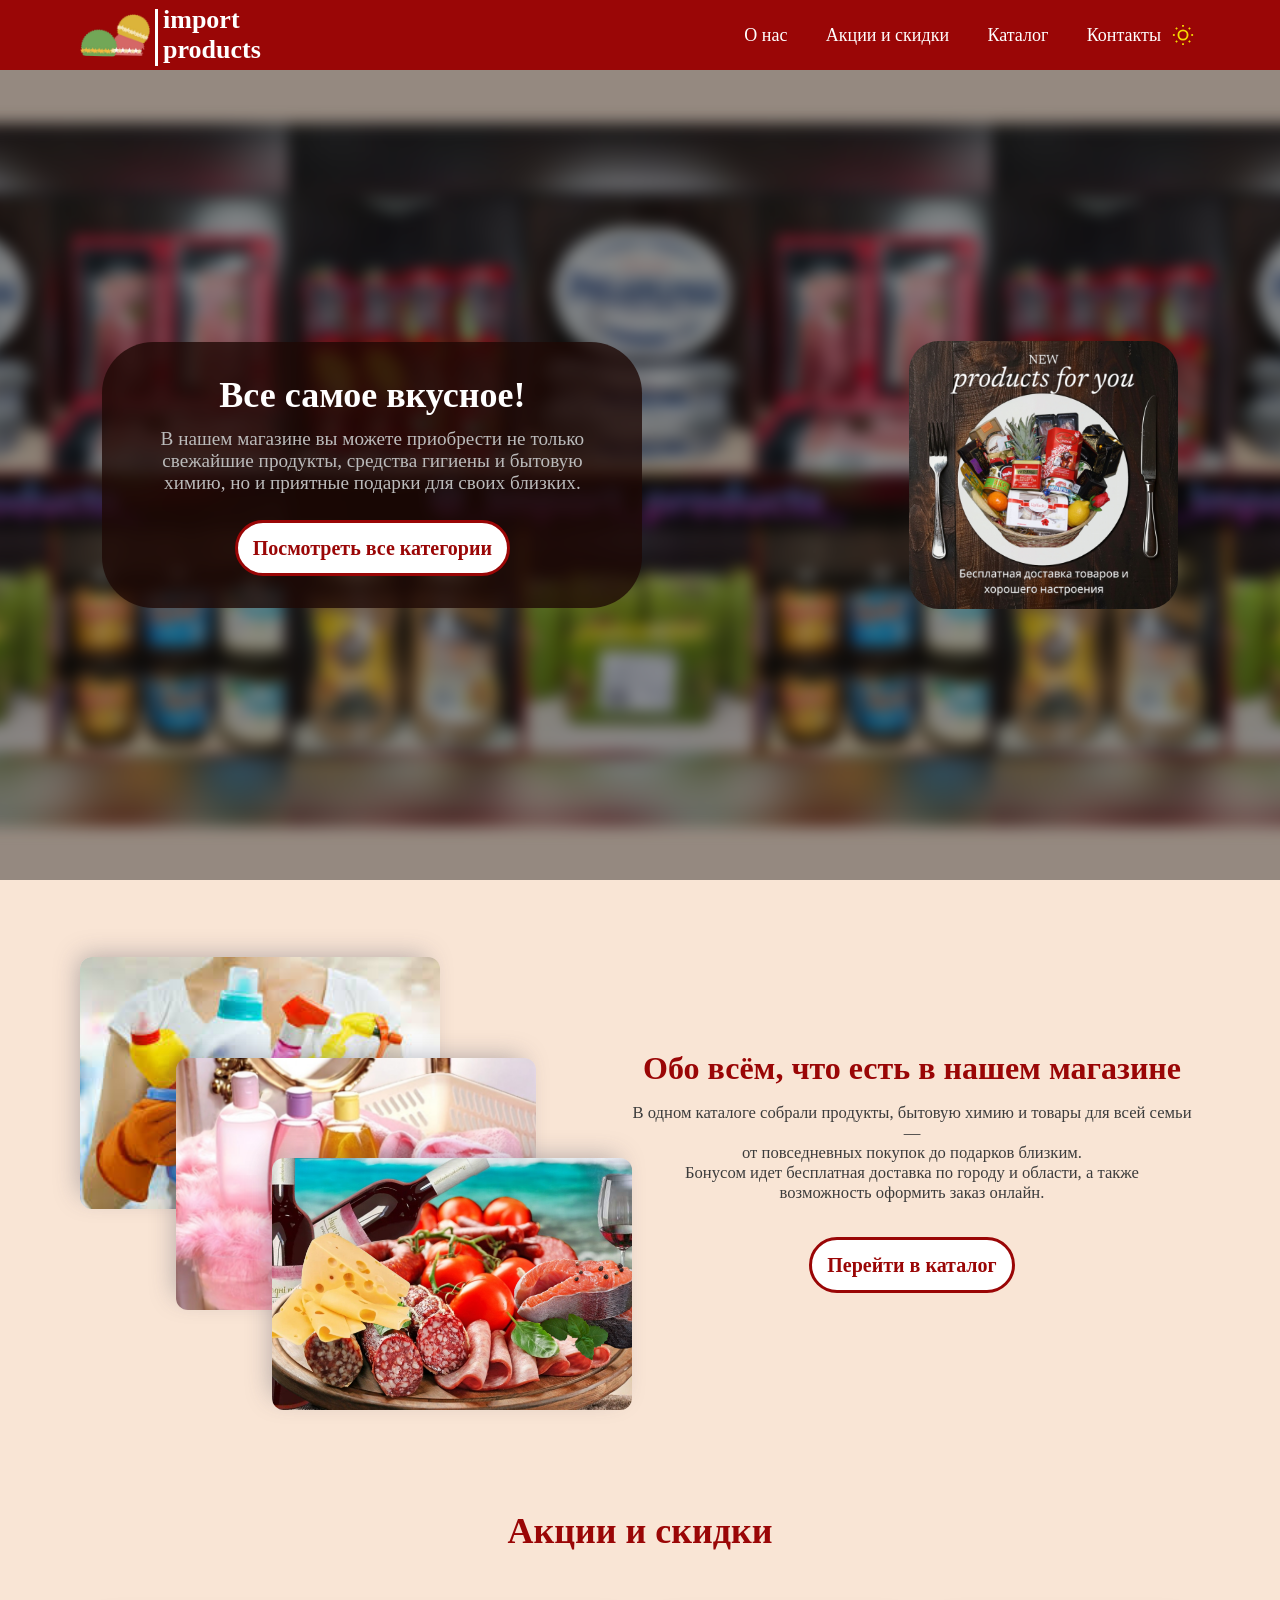
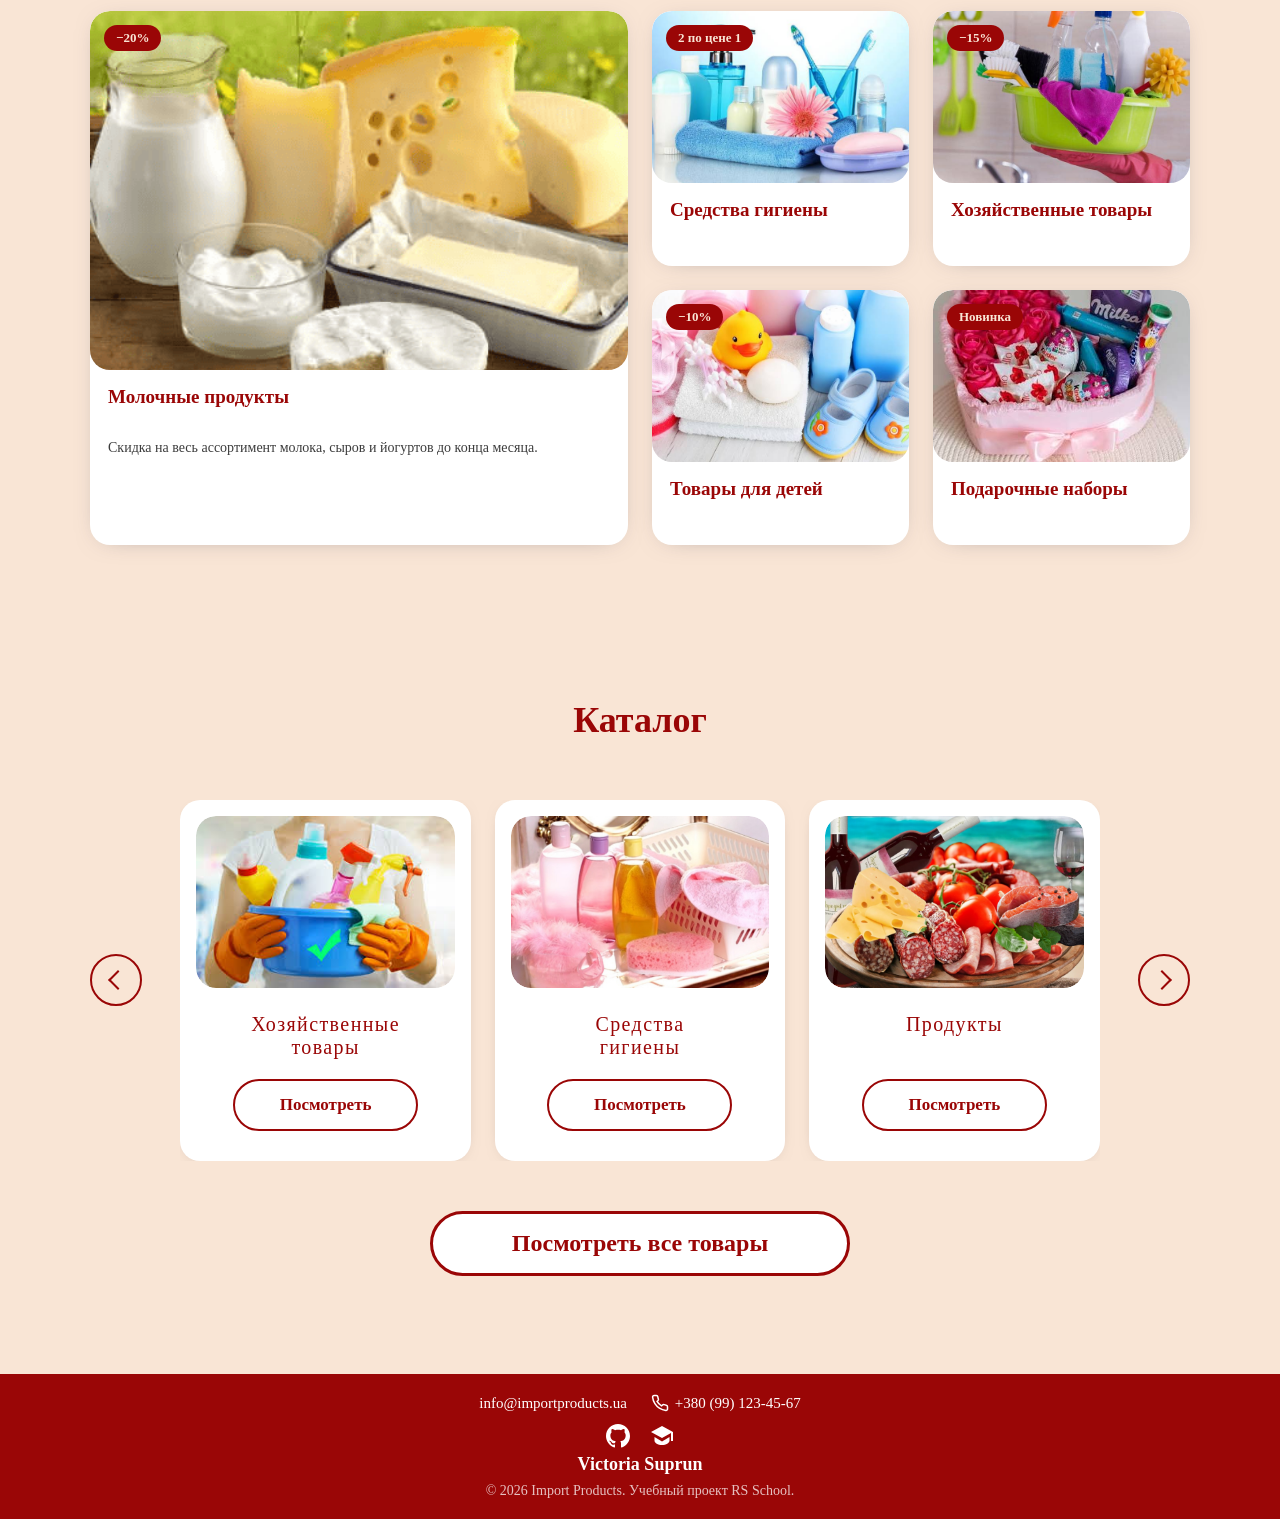
<file: index.html>
<!DOCTYPE html>
<html lang="ru">
<head>
    <meta charset="UTF-8">
    <meta name="viewport" content="width=device-width, initial-scale=1.0">
    <script>
        (function () {
            const savedTheme = localStorage.getItem('theme');
            if (savedTheme) {
                document.documentElement.setAttribute('data-theme', savedTheme);
            }
        })();
    </script>
    <link rel="icon" href="img/logo.png" type="image/png">
    <link rel="stylesheet" href="style.css">
    <title>Import_products</title>
</head>
<body>
    <header class="header">
        <div class="header__inner">
            <a href="index.html" class="logo">
                <img src="img/logo.png" alt="Логотип Import Products" width="70">
                <div class="logo__line"></div>
                <h2>import <br> products</h2>
            </a>

            <div class="nav__container">
                <button class="burger" id="burger" aria-label="Открыть меню" aria-expanded="false" aria-controls="nav">
                    <span class="burger__line"></span>
                    <span class="burger__line"></span>
                    <span class="burger__line"></span>
                </button>

                <nav class="nav" id="nav">
                    <ul>
                        <li><a href="#about">О нас</a></li>
                        <li><a href="#promo">Акции и скидки</a></li>
                        <li><a href="./catalog/catalog.html">Каталог</a></li>
                        <li><a href="#contacts">Контакты</a></li>
                    </ul>
                </nav>
                <button class="theme-toggle" id="theme-toggle" aria-label="Переключить тему">
                    <svg class="theme-toggle__icon theme-toggle__icon--sun" width="22" height="22" viewBox="0 0 24 24" fill="none"
                        stroke="currentColor" stroke-width="2">
                        <circle cx="12" cy="12" r="5" />
                        <line x1="12" y1="1" x2="12" y2="3" />
                        <line x1="12" y1="21" x2="12" y2="23" />
                        <line x1="4.22" y1="4.22" x2="5.64" y2="5.64" />
                        <line x1="18.36" y1="18.36" x2="19.78" y2="19.78" />
                        <line x1="1" y1="12" x2="3" y2="12" />
                        <line x1="21" y1="12" x2="23" y2="12" />
                        <line x1="4.22" y1="19.78" x2="5.64" y2="18.36" />
                        <line x1="18.36" y1="5.64" x2="19.78" y2="4.22" />
                    </svg>
                    <svg class="theme-toggle__icon theme-toggle__icon--moon" width="22" height="22" viewBox="0 0 24 24" fill="none"
                        stroke="currentColor" stroke-width="2">
                        <path d="M21 12.79A9 9 0 1 1 11.21 3 7 7 0 0 0 21 12.79z" />
                    </svg>
                </button>
            </div>
        </div>
    </header>
    <main>
        <section class="hero">
            <div class="hero__media">
            </div>
            <div class="hero__overlay">
                <div class="hero__card">
                    <h1 class="hero__title">Все самое вкусное!</h1>
                    <p class="hero__text">
                        В нашем магазине вы можете приобрести не только свежайшие продукты,
                        средства гигиены и бытовую химию, но и приятные подарки для своих близких.
                    </p>
                    <a href="#catalog" class="button hero__button button_border">Посмотреть все категории</a>
                </div>
                <img class="hero__promo" src="img/plate.png" alt="Праздничный набор продуктов">
            </div>
        </section>
        <section class="about" id="about">
            <div class="about__inner">
                <div class="about__gallery">
                    <div class="about__img-wrapper">
                        <img class="about__img about__img--1" src="img/chemistry.jpeg" alt="Средства для уборки дома">
                    </div>
                    <div class="about__img-wrapper">
                        <img class="about__img about__img--2" src="img/hygiene.jpg" alt="Средства гигиены">
                    </div>
                    <div class="about__img-wrapper">
                        <img class="about__img about__img--3" src="img/products.jpg" alt="Продукты и напитки">
                    </div>
                </div>
                <div class="about__content">
                    <h2 class="about__title">Обо всём, что есть в нашем магазине</h2>
                    <p class="about__text">
                        В одном каталоге собрали продукты, бытовую химию и товары для всей семьи — <br>
                        от повседневных покупок до подарков близким. <br> Бонусом идет бесплатная доставка по городу и области, а
                        также <br> возможность оформить заказ онлайн.
                    </p>
                    <a href="./catalog/catalog.html" class="button hero__button button_border">Перейти в каталог</a>
                </div>
            </div>
        </section>
        <section class="promo" id="promo">
            <h2 class="promo__title">Акции и скидки</h2>

            <ul class="promo__grid">
                <li class="promo__card promo__card--large">
                    <span class="promo__badge">−20%</span>
                    <div class="promo__img-wrapper">
                        <img class="promo__img promo__img--dairy" src="img/promo-dairy.png" alt="Скидка на молочные продукты">
                    </div>
                    <div class="promo__body">
                        <h3 class="promo__card-title">Молочные продукты</h3>
                        <p class="promo__card-text">Скидка на весь ассортимент молока, сыров и йогуртов до конца месяца.</p>
                    </div>
                </li>

                <li class="promo__card promo__card--medium">
                    <span class="promo__badge">2 по цене 1</span>
                    <div class="promo__img-wrapper">
                        <img class="promo__img promo__img--hygiene" src="img/promo-hygiene.png" alt="Акция на средства гигиены">
                    </div>
                    <div class="promo__body">
                        <h3 class="promo__card-title">Средства гигиены</h3>
                    </div>
                </li>

                <li class="promo__card promo__card--medium">
                    <span class="promo__badge">−15%</span>
                    <div class="promo__img-wrapper">
                        <img class="promo__img promo__img--household" src="img/promo-household.jpg" alt="Скидка на хозтовары">
                    </div>
                    <div class="promo__body">
                        <h3 class="promo__card-title">Хозяйственные товары</h3>
                    </div>
                </li>

                <li class="promo__card promo__card--small">
                    <span class="promo__badge">−10%</span>
                    <div class="promo__img-wrapper">
                        <img class="promo__img promo__img--kids" src="img/promo-kids.png" alt="Скидка на детские товары">
                    </div>
                    <div class="promo__body">
                        <h3 class="promo__card-title">Товары для детей</h3>
                    </div>
                </li>

                <li class="promo__card promo__card--small">
                    <span class="promo__badge">Новинка</span>
                    <div class="promo__img-wrapper">
                        <img class="promo__img promo__img--gifts" src="img/promo-gifts.png" alt="Подарочные наборы">
                    </div>
                    <div class="promo__body">
                        <h3 class="promo__card-title">Подарочные наборы</h3>
                    </div>
                </li>
            </ul>
        </section>
        <section class="catalog" id="catalog">
            <h2 class="catalog__title">Каталог</h2>
            <div class="catalog__container">
                <button class="catalog__arrow catalog__arrow--left" aria-label="Предыдущая категория"></button>
                <div class="catalog__viewport">
                    <ul class="catalog__track">
                        <li class="catalog__card">
                            <a href="./catalog/catalog.html?category=household" class="catalog__card-link">
                                <div class="catalog__card-img-wrapper">
                                    <img class="catalog__card-img" src="img/chemistry.jpeg" alt="Хозяйственные товары" width="240" height="160">
                                </div>
                                <h3 class="catalog__card-title">Хозяйственные <br> товары</h3>
                                <span class="button catalog__card-btn">Посмотреть</span>
                            </a>
                        </li>
                        <li class="catalog__card">
                            <a href="./catalog/catalog.html?category=hygiene" class="catalog__card-link">
                                <div class="catalog__card-img-wrapper">
                                    <img class="catalog__card-img" src="img/hygiene.jpg" alt="Средства гигиены" width="240" height="160">
                                </div>
                                <h3 class="catalog__card-title">Средства <br> гигиены</h3>
                                <span class="button catalog__card-btn">Посмотреть</span>
                            </a>
                        </li>
                        <li class="catalog__card">
                            <a href="./catalog/catalog.html?category=food" class="catalog__card-link">
                                <div class="catalog__card-img-wrapper">
                                    <img class="catalog__card-img" src="img/products.jpg" alt="Продукты" width="240" height="160">
                                </div>
                                <h3 class="catalog__card-title">Продукты</h3>
                                <span class="button catalog__card-btn">Посмотреть</span>
                            </a>
                        </li>
                        <li class="catalog__card">
                            <a href="./catalog/catalog.html?category=kids" class="catalog__card-link">
                                <div class="catalog__card-img-wrapper">
                                    <img class="catalog__card-img" src="img/promo-kids.png" alt="Товары для детей" width="240" height="160">
                                </div>
                                <h3 class="catalog__card-title">Товары <br> для детей</h3>
                                <span class="button catalog__card-btn">Посмотреть</span>
                            </a>
                        </li>
                    </ul>
                </div>
                <button class="catalog__arrow catalog__arrow--right" aria-label="Следующая категория"></button>
            </div>

            <a href="./catalog/catalog.html" class="button catalog__more-btn">Посмотреть все товары</a>
        </section>
    </main>
    <footer class="footer" id="contacts">
        <div class="footer__inner">
            <ul class="footer__contacts">
                <li>
                    <a href="mailto:info@importproducts.ru" target="_blank" rel="noopener noreferrer"
                        class="footer__contact-link">
                        info@importproducts.ua
                    </a>
                </li>
                <li>
                    <a href="tel:+380991234567" class="footer__contact-link">
                        <svg width="18" height="18" viewBox="0 0 24 24" fill="none" stroke="currentColor" stroke-width="2">
                            <path
                                d="M22 16.92v3a2 2 0 0 1-2.18 2 19.79 19.79 0 0 1-8.63-3.07 19.5 19.5 0 0 1-6-6 19.79 19.79 0 0 1-3.07-8.67A2 2 0 0 1 4.11 2h3a2 2 0 0 1 2 1.72c.127.96.362 1.903.7 2.81a2 2 0 0 1-.45 2.11L8.09 9.91a16 16 0 0 0 6 6l1.27-1.27a2 2 0 0 1 2.11-.45c.907.338 1.85.573 2.81.7A2 2 0 0 1 22 16.92z" />
                        </svg>
                        +380 (99) 123-45-67
                    </a>
                </li>
            </ul>

            <div class="footer__social">
                <div class="footer__social">
                    <a href="https://github.com/VIKTORIYA-S" class="footer__icon-link" aria-label="GitHub" target="_blank"
                        rel="noopener noreferrer">
                        <svg width="24" height="24" viewBox="0 0 24 24" fill="currentColor">
                            <path
                                d="M12 0C5.37 0 0 5.37 0 12c0 5.31 3.435 9.795 8.205 11.385.6.105.825-.255.825-.57 0-.285-.015-1.23-.015-2.235-3.015.555-3.795-.735-4.035-1.41-.135-.345-.72-1.41-1.23-1.695-.42-.225-1.02-.78-.015-.795.945-.015 1.62.87 1.845 1.23 1.08 1.815 2.805 1.305 3.495.99.105-.78.42-1.305.765-1.605-2.67-.3-5.46-1.335-5.46-5.925 0-1.305.465-2.385 1.23-3.225-.12-.3-.54-1.53.12-3.18 0 0 1.005-.315 3.3 1.23.96-.27 1.98-.405 3-.405s2.04.135 3 .405c2.295-1.56 3.3-1.23 3.3-1.23.66 1.65.24 2.88.12 3.18.765.84 1.23 1.905 1.23 3.225 0 4.605-2.805 5.625-5.475 5.925.435.375.81 1.095.81 2.22 0 1.605-.015 2.895-.015 3.3 0 .315.225.69.825.57C20.565 21.795 24 17.295 24 12c0-6.63-5.37-12-12-12z" />
                        </svg>
                    </a>

                    <a href="https://rs.school/" class="footer__icon-link" aria-label="RS School" target="_blank"
                        rel="noopener noreferrer">
                        <svg width="24" height="24" viewBox="0 0 24 24" fill="currentColor">
                            <path
                                d="M12 2L1 8l11 6 9-4.91V17h2V8L12 2zm0 15.5L4.5 13v3.5c0 2.5 3.36 4.5 7.5 4.5s7.5-2 7.5-4.5V13L12 17.5z" />
                        </svg>
                    </a>
                </div>

            </div>

            <p class="footer__author">Victoria Suprun</p>
            <p class="footer__copy">© 2026 Import Products. Учебный проект RS School.</p>
        </div>
    </footer>

    <script src="main.js"></script>
    <script src="carousel.js"></script>
</body>
</html>
</file>
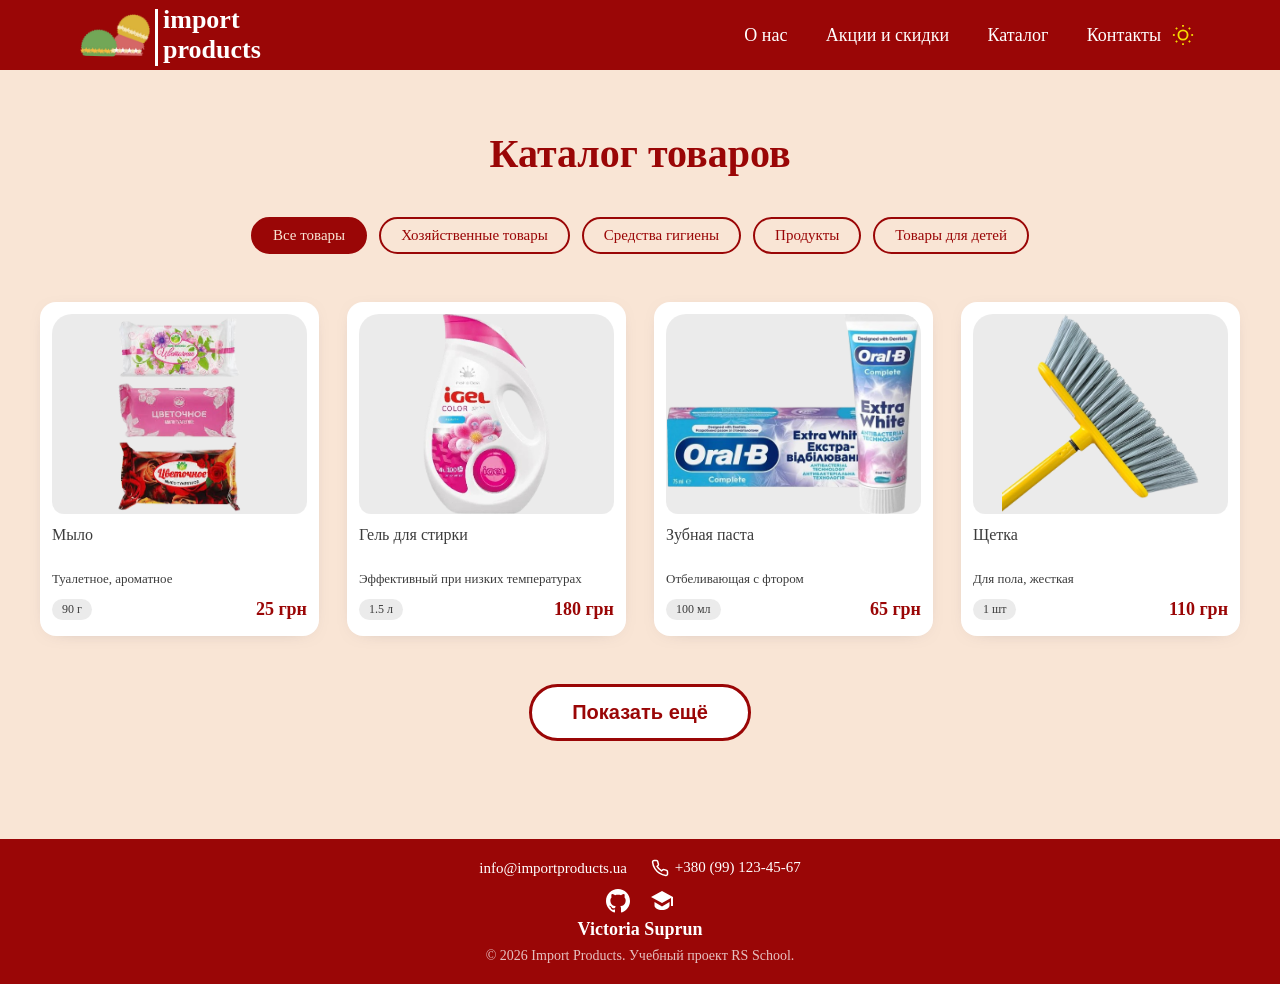
<file: catalog/catalog.html>
<!DOCTYPE html>
<html lang="ru">

<head>
    <meta charset="UTF-8">
    <meta name="viewport" content="width=device-width, initial-scale=1.0">
    <script>
        (function () {
            const savedTheme = localStorage.getItem('theme');
            if (savedTheme) {
                document.documentElement.setAttribute('data-theme', savedTheme);
            }
        })();
    </script>
    <link rel="icon" href="../img/logo.png" type="image/png">
    <link rel="stylesheet" href="catalog.css">
    <link rel="stylesheet" href="../style.css">
    <title>Каталог — Import Products</title>
</head>

<body>
    <header class="header">
        <div class="header__inner">
            <a href="../index.html" class="logo">
                <img src="../img/logo.png" alt="Логотип Import Products" width="70">
                <div class="logo__line"></div>
                <h2>import <br> products</h2>
            </a>

            <div class="nav__container">
                <button class="burger" id="burger" aria-label="Открыть меню" aria-expanded="false" aria-controls="nav">
                    <span class="burger__line"></span>
                    <span class="burger__line"></span>
                    <span class="burger__line"></span>
                </button>

                <nav class="nav" id="nav">
                    <ul>
                        <li><a href="../index.html#about">О нас</a></li>
                        <li><a href="../index.html#promo">Акции и скидки</a></li>
                        <li><a href="#">Каталог</a></li>
                        <li><a href="#contacts">Контакты</a></li>
                    </ul>
                </nav>
                <button class="theme-toggle" id="theme-toggle" aria-label="Переключить тему">
                    <svg class="theme-toggle__icon theme-toggle__icon--sun" width="22" height="22" viewBox="0 0 24 24"
                        fill="none" stroke="currentColor" stroke-width="2">
                        <circle cx="12" cy="12" r="5" />
                        <line x1="12" y1="1" x2="12" y2="3" />
                        <line x1="12" y1="21" x2="12" y2="23" />
                        <line x1="4.22" y1="4.22" x2="5.64" y2="5.64" />
                        <line x1="18.36" y1="18.36" x2="19.78" y2="19.78" />
                        <line x1="1" y1="12" x2="3" y2="12" />
                        <line x1="21" y1="12" x2="23" y2="12" />
                        <line x1="4.22" y1="19.78" x2="5.64" y2="18.36" />
                        <line x1="18.36" y1="5.64" x2="19.78" y2="4.22" />
                    </svg>
                    <svg class="theme-toggle__icon theme-toggle__icon--moon" width="22" height="22" viewBox="0 0 24 24"
                        fill="none" stroke="currentColor" stroke-width="2">
                        <path d="M21 12.79A9 9 0 1 1 11.21 3 7 7 0 0 0 21 12.79z" />
                    </svg>
                </button>
            </div>
        </div>
    </header>

    <main>
        <section class="shop">
            <h1 class="shop__title">Каталог товаров</h1>

            <div class="shop__filters" role="group" aria-label="Категории товаров">
                <button class="filter filter--active" aria-pressed="true" data-category="all">Все товары</button>
                <button class="filter" aria-pressed="false" data-category="household">Хозяйственные товары</button>
                <button class="filter" aria-pressed="false" data-category="hygiene">Средства гигиены</button>
                <button class="filter" aria-pressed="false" data-category="food">Продукты</button>
                <button class="filter" aria-pressed="false" data-category="kids">Товары для детей</button>
            </div>

            <h2 class="shop__grid-title visually-hidden">Товары</h2>

            <!-- <ul class="shop__grid">
                <li class="product" data-category="household">
                    <div class="product__img-wrapper">
                        <img class="product__img" src="../img/household_gel.png" alt="Гель для стирки" width="240"
                            height="200">
                    </div>
                    <h3 class="product__title">Гель для стирки</h3>
                    <p class="product__desc">Для всех типов тканей, без агрессивных химикатов</p>
                    <div class="product__meta">
                        <span class="product__weight">1 л</span>
                        <span class="product__price">340 ₴</span>
                    </div>
                </li>
                <li class="product" data-category="hygiene">
                    <div class="product__img-wrapper">
                        <img class="product__img" src="../img/hygiene_shampoo.png" alt="Шампунь для волос" width="240" height="200">
                    </div>
                    <h3 class="product__title">Шампунь для волос</h3>
                    <p class="product__desc">Для всех типов волос, без сульфатов</p>
                    <div class="product__meta">
                        <span class="product__weight">400 мл</span>
                        <span class="product__price">280 ₽</span>
                    </div>
                </li>
                <li class="product" data-category="products">
                    <div class="product__img-wrapper">
                        <img class="product__img" src="../img/deodorant.png" alt="Дезодорант мужской" width="240" height="200">
                    </div>
                    <h3 class="product__title">Дезодорант мужской</h3>
                    <p class="product__desc">Эффективная защита от запаха и пота</p>
                    <div class="product__meta">
                        <span class="product__weight">150 мл</span>
                        <span class="product__price">159 ₴</span>
                    </div>
                </li>
                <li class="product" data-category="kids">
                    <div class="product__img-wrapper">
                        <img class="product__img" src="../img/detergent.png" alt="Порошок стиральный" width="240" height="200">
                    </div>
                    <h3 class="product__title">Порошок стиральный</h3>
                    <p class="product__desc">Для всех типов тканей, гипоаллергенный</p>
                    <div class="product__meta">
                        <span class="product__weight">1000 мл</span>
                        <span class="product__price">250 ₴</span>
                    </div>
                </li>
                <li class="product" data-category="household">
                    <div class="product__img-wrapper">
                        <img class="product__img" src="../img/household_sponges.png" alt="Губки для посуды" width="240"
                            height="200">
                    </div>
                    <h3 class="product__title">Губки для посуды</h3>
                    <p class="product__desc">Набор из 5 штук, мягкие и прочные</p>
                    <div class="product__meta">
                        <span class="product__weight">5 шт.</span>
                        <span class="product__price">40 ₴</span>
                    </div>
                </li>
                <li class="product" data-category="hygiene">
                    <div class="product__img-wrapper">
                        <img class="product__img" src="../img/hygiene_toothpaste.png" alt="Зубная паста" width="240" height="200">
                    </div>
                    <h3 class="product__title">Зубная паста</h3>
                    <p class="product__desc">С отбеливающим эффектом, без фтора</p>
                    <div class="product__meta">
                        <span class="product__weight">75 мл</span>
                        <span class="product__price">150 ₴</span>
                    </div>
                </li>
                <li class="product" data-category="products">
                    <div class="product__img-wrapper">
                        <img class="product__img" src="../img/napkins.png" alt="Салфетки" width="240" height="200">
                    </div>
                    <h3 class="product__title">Салфетки бумажные</h3>
                    <p class="product__desc">Набор из 100 штук, мягкие и прочные</p>
                    <div class="product__meta">
                        <span class="product__weight">100 шт.</span>
                        <span class="product__price">129 ₴</span>
                    </div>
                </li>
                <li class="product" data-category="kids">
                    <div class="product__img-wrapper">
                        <img class="product__img" src="../img/soap.png" alt="Мыло гигиеническое" width="240" height="200">
                    </div>
                    <h3 class="product__title">Мыло гигиеническое</h3>
                    <p class="product__desc">Натуральное мыло для детей, без ароматизаторов</p>
                    <div class="product__meta">
                        <span class="product__weight">100 г</span>
                        <span class="product__price">65 ₴</span>
                    </div>
                </li>
            </ul> -->
            <ul id="products" class="products__list shop__grid"></ul>

            <button class="button shop__load-more button_border" id="showMore">Показать ещё</button>
        </section>
    </main>
    <footer class="footer" id="contacts">
        <div class="footer__inner">
            <ul class="footer__contacts">
                <li>
                    <a href="https://mail.google.com/mail/?view=cm&fs=1&to=info@importproducts.ru" target="_blank"
                        rel="noopener noreferrer" class="footer__contact-link">
                        info@importproducts.ua
                    </a>
                </li>
                <li>
                    <a href="tel:+380991234567" class="footer__contact-link">
                        <svg width="18" height="18" viewBox="0 0 24 24" fill="none" stroke="currentColor"
                            stroke-width="2">
                            <path
                                d="M22 16.92v3a2 2 0 0 1-2.18 2 19.79 19.79 0 0 1-8.63-3.07 19.5 19.5 0 0 1-6-6 19.79 19.79 0 0 1-3.07-8.67A2 2 0 0 1 4.11 2h3a2 2 0 0 1 2 1.72c.127.96.362 1.903.7 2.81a2 2 0 0 1-.45 2.11L8.09 9.91a16 16 0 0 0 6 6l1.27-1.27a2 2 0 0 1 2.11-.45c.907.338 1.85.573 2.81.7A2 2 0 0 1 22 16.92z" />
                        </svg>
                        +380 (99) 123-45-67
                    </a>
                </li>
            </ul>

            <div class="footer__social">
                <div class="footer__social">
                    <a href="https://github.com/VIKTORIYA-S" class="footer__icon-link" aria-label="GitHub"
                        target="_blank" rel="noopener noreferrer">
                        <svg width="24" height="24" viewBox="0 0 24 24" fill="currentColor">
                            <path
                                d="M12 0C5.37 0 0 5.37 0 12c0 5.31 3.435 9.795 8.205 11.385.6.105.825-.255.825-.57 0-.285-.015-1.23-.015-2.235-3.015.555-3.795-.735-4.035-1.41-.135-.345-.72-1.41-1.23-1.695-.42-.225-1.02-.78-.015-.795.945-.015 1.62.87 1.845 1.23 1.08 1.815 2.805 1.305 3.495.99.105-.78.42-1.305.765-1.605-2.67-.3-5.46-1.335-5.46-5.925 0-1.305.465-2.385 1.23-3.225-.12-.3-.54-1.53.12-3.18 0 0 1.005-.315 3.3 1.23.96-.27 1.98-.405 3-.405s2.04.135 3 .405c2.295-1.56 3.3-1.23 3.3-1.23.66 1.65.24 2.88.12 3.18.765.84 1.23 1.905 1.23 3.225 0 4.605-2.805 5.625-5.475 5.925.435.375.81 1.095.81 2.22 0 1.605-.015 2.895-.015 3.3 0 .315.225.69.825.57C20.565 21.795 24 17.295 24 12c0-6.63-5.37-12-12-12z" />
                        </svg>
                    </a>

                    <a href="https://rs.school/" class="footer__icon-link" aria-label="RS School" target="_blank"
                        rel="noopener noreferrer">
                        <svg width="24" height="24" viewBox="0 0 24 24" fill="currentColor">
                            <path
                                d="M12 2L1 8l11 6 9-4.91V17h2V8L12 2zm0 15.5L4.5 13v3.5c0 2.5 3.36 4.5 7.5 4.5s7.5-2 7.5-4.5V13L12 17.5z" />
                        </svg>
                    </a>
                </div>

            </div>

            <p class="footer__author">Victoria Suprun</p>
            <p class="footer__copy">© 2026 Import Products. Учебный проект RS School.</p>
        </div>
    </footer>

    <div class="modal" id="modal">
        <div class="modal__content" role="dialog" aria-modal="true" aria-labelledby="modalTitle">
            <button class="modal__close" id="modalClose" type="button" aria-label="Закрыть">×</button>
            <div class="modal__body" id="modalBody"></div>
        </div>
    </div>

    <script src="../main.js"></script>
    <script src="modal.js"></script>
    <script src="catalog.js"></script>
    </body>

</html>
</file>
<file: style.css>
:root {
    --color-bg: #f9e5d5;
    --color-bg-secondary: #dfdede9d;
    --color-text: #292929;
    --color-text-muted: #3c3c3c;
    --color-accent: #9a0606;
    --color-card-bg: #ffffff;
    --color-white: #ffffff;
    --color-hover: #df3434;
    --color-header-bg: #9a0606;
    --color-on-header: #ffffff;
    --color-on-header-hover: #f4b906;
}

[data-theme="dark"] {
    --color-bg: #131313;
    --color-bg-secondary: #242424;
    --color-text: #e8e8e8;
    --color-text-muted: #bbbbbb;
    --color-accent: #f77171;
    --color-header-bg: rgba(15, 5, 3, 0.98);
    --color-card-bg: #2a2a2a;
    --color-white: #2a2a2a;
    --color-on-dark: #ffffff;
}

body {
    background-color: var(--color-bg);
    color: var(--color-text);
    transition: background-color 0.3s ease, color 0.3s ease;
}

.no-scroll {
    overflow: hidden;
}

html,
body {
    overflow-x: hidden;
}

* {
    box-sizing: border-box;
}

body {
    margin: 0 auto;
    font-family: 'Georgia', 'Times New Roman', serif;
}

html {
    scroll-behavior: smooth;
}

#about,
#promo,
#friends,
#contacts {
    scroll-margin-top: 70px;
}

a {
    text-decoration: none;
}

/* HEADER */
.header {
    top: 0;
    left: 0;
    width: 100%;
    background-color:var(--color-header-bg);
    padding: 0 clamp(16px, 4vw, 40px);
    position: fixed;
    z-index: 10;
    overflow-x: hidden;
}

.header__inner {
    display: flex;
    justify-content: space-between;
    align-items: center;
    max-width: 1440px;
    margin: 0 auto;
    padding: 0 clamp(16px, 4vw, 40px);
}

.logo {
    display: flex;
    flex-direction: row;
    flex-wrap: nowrap;
    flex-shrink: 0;
    gap: 5px;
    align-items: center;
    text-decoration: none;
    color: inherit;
}

.logo__line {
    width: 3px;
    height: 57px;
    margin: 0;
    margin-top: 4px;
    background-color: var(--color-on-header);
    flex-shrink: 0;
}

.logo h2 {
    font-size: 26px;
    color: var(--color-on-header);
    margin: 0;
}

.nav__container {
    display: flex;
    align-items: center;
}

.nav {
    margin-right: 5px;
}

.nav ul {
    list-style-type: none;
    display: flex;
    align-items: center;
    gap: clamp(16px, 3vw, 50px);
    margin: 0;
    padding: 0;
}

li a {
    font-size: 18px;
    color: var(--color-on-header);
    white-space: nowrap;
}

li a:hover {
    color: var(--color-on-header-hover);
    transition: 1s;
}

.theme-toggle {
    background: none;
    border: none;
    color: #f5d903;
    cursor: pointer;
    padding: 6px;
    display: flex;
    align-items: center;
    justify-content: center;
    z-index: 20;
}

.theme-toggle__icon--moon {
    display: none;
}

[data-theme="dark"] .theme-toggle__icon--sun {
    display: none;
}

[data-theme="dark"] .theme-toggle__icon--moon {
    display: block;
}

/* BUTTON */
.button {
    display: inline-block;
    border-radius: 50px;
    margin-top: 10px;
    background-color: var(--color-white);
    color: var(--color-accent);
    font-size: 20px;
    padding: 5px;
    text-align: center;
    font-weight: 800;
    outline: none;
}

.hero__button {
    line-height: 40px;
    padding-left: 15px;
    padding-right: 15px;
}

.button_border {
    border: 3px solid var(--color-accent);
}

.button:hover {
    color: var(--color-bg);
    background-color: var(--color-accent);
    border: 3px solid var(--color-bg);
    transition: 1s;
    cursor: pointer;
}

/* BURGER */
.burger {
    display: none;
    flex-direction: column;
    justify-content: space-between;
    width: 28px;
    height: 20px;
    background: none;
    border: none;
    padding: 0;
    cursor: pointer;
    z-index: 20;
    margin-right: 10px;
}

.burger__line {
    display: block;
    width: 100%;
    height: 2px;
    background-color: var(--color-on-header);
    border-radius: 2px;
    transition: transform 0.3s ease, opacity 0.3s ease;
}

.burger[aria-expanded="true"] .burger__line:nth-child(1) {
    transform: translateY(9px) rotate(135deg);
}

.burger[aria-expanded="true"] .burger__line:nth-child(2) {
    opacity: 0;
}

.burger[aria-expanded="true"] .burger__line:nth-child(3) {
    transform: translateY(-9px) rotate(-135deg);
}

@media (max-width: 768px) {
    .burger {
        display: flex;
    }

    .nav {
        position: fixed;
        inset: 0 0 0 auto;
        width: min(75%, 320px);
        height: 100vh;
        background-color: var(--color-header-bg);
        transform: translateX(103%);
        transition: transform 0.3s ease;
        z-index: 15;
    }

    .nav.nav--open {
        transform: translateX(3%);
    }

    .nav ul {
        flex-direction: column;
        align-items: center;
        gap: 28px;
        padding: 100px 32px 0;
        margin: 0;
    }

    li a {
        font-size: 20px;
    }
}

/* HERO */
.hero {
    position: relative;
    width: 100%;
    height: 90vh;
    aspect-ratio: 16 / 6;
    min-height: 320px;
    overflow: hidden;
    padding: 0 clamp(16px, 4vw, 60px);
    margin-top: 70px;
}

.hero__media {
    position: absolute;
    inset: 0;
    background-image: url('img/background.jpg');
    background-repeat: repeat-x;
    background-position: center;
    filter: blur(7px);
    transform: scale(1.1);
}

.hero__media::after {
    content: '';
    position: absolute;
    inset: 0;
    background: rgba(0, 0, 0, 0.4);
}

.hero__overlay {
    position: relative;
    z-index: 1;
    height: 100%;
    display: flex;
    align-items: center;
    justify-content: space-between;
    gap: clamp(16px, 4vw, 64px);
    padding: clamp(16px, 4vw, 64px);
}

.hero__card {
    max-width: 540px;
    background-color: rgba(30, 8, 4, 0.78);
    border-radius: clamp(20px, 4vw, 60px);
    padding: clamp(16px, 3vw, 32px);
    text-align: center;
}

.hero__title {
    font-size: clamp(22px, 3vw, 36px);
    color: var(--color-on-header);
    margin: 0 0 12px;
}

.hero__text {
    font-size: clamp(14px, 1.5vw, 20px);
    color: #bbb;
    margin: 0 0 16px;
}

.hero__promo {
    display: none;
    max-width: 25%;
    height: auto;
    border-radius: 30px;
}

@media (min-width: 900px) {
    .hero__promo {
        display: block;
    }
}

@media (max-width: 600px) {
    .hero__overlay {
        justify-content: center;
    }

    .hero__card {
        max-width: 90%;
    }
}

/* ABOUT */
 .about {
     padding: clamp(32px, 6vw, 96px) clamp(16px, 4vw, 40px);
 }

 .about__inner {
    display: flex;
    flex-wrap: wrap;
    align-items: center;
    gap: clamp(24px, 5vw, 64px);
    max-width: 1440px;
    margin: 0 auto;
    padding-left: 40px;
    padding-right: 40px
 }

.about__gallery {
    position: relative;
    flex: 1 1 320px;
    aspect-ratio: 4 / 3;
    max-width: 480px;
    margin-bottom: 40px;
}

.about__img {
    position: absolute;
    width: 55%;
    height: 50%;
    border-radius: 12px;
    box-shadow: -7px -7px 26px -7px rgba(66, 68, 90, 0.4);
}

.about__img--1 {
    top: 0;
    left: 0;
    z-index: 1;
}

.about__img--2 {
    top: 28%;
    left: 20%;
    z-index: 2;
}

.about__img--3 {
    top: 56%;
    left: 40%;
    z-index: 3;
}

.about__content {
    flex: 1 1 320px;
    text-align: center;
}

.about__title {
    color: var(--color-accent);
    font-size: clamp(22px, 2.5vw, 32px);
    margin: 30px 0 16px;
}

.about__text {
    font-size: clamp(14px, 1.3vw, 18px);
    color: var(--color-text-muted);
    margin: 0 0 24px;
}

.about__img-wrapper {
    overflow: hidden;
    /* обрезает то, что вылезает при увеличении */
    border-radius: 20px;
}

.about__img {
    /* width: 100%; */
    aspect-ratio: 3 / 2;
    object-fit: cover;
    display: block;
    transition: transform 0.4s ease;
    /* плавность самого увеличения */
}

.about__img-wrapper:hover .about__img {
    transform: scale(1.1);
    /* картинка увеличивается на 10% */
}

@media (min-width: 736px) {
    .about__img {
        width: 75%;
        height: 70%;
    }
}

/* PROMO */
.promo {
    padding: clamp(32px, 6vw, 83px) clamp(16px, 4vw, 40px);
    text-align: center;
}

.promo__title {
    color: var(--color-accent);
    font-size: clamp(24px, 3vw, 36px);
    margin: 0 0 clamp(32px, 5vw, 59px);
}

.promo__grid {
    display: grid;
    grid-template-columns: repeat(4, 1fr);
    grid-template-rows: repeat(2, minmax(160px, auto));
    gap: clamp(12px, 2vw, 24px);
    list-style: none;
    margin: 0 auto;
    padding: 0;
    max-width: 1100px;
    text-align: left;

    grid-template-areas:
        "large  large  medium1 medium2"
        "large  large  small1  small2";
}

.promo__card--large {
    grid-area: large;
}

.promo__card--medium:nth-of-type(2) {
    grid-area: medium1;
}

.promo__card--medium:nth-of-type(3) {
    grid-area: medium2;
}

.promo__card--small:nth-of-type(4) {
    grid-area: small1;
}

.promo__card--small:nth-of-type(5) {
    grid-area: small2;
}

.promo__card {
    position: relative;
    display: flex;
    flex-direction: column;
    background-color: var(--color-card-bg);
    border-radius: 20px;
    box-shadow: 0 3px 26px -14px rgba(66, 68, 90, 0.6);
    overflow: hidden;
}

.promo__badge {
    position: absolute;
    top: 14px;
    left: 14px;
    z-index: 1;
    background-color: var(--color-accent);
    color: var(--color-bg);
    font-size: 13px;
    font-weight: 700;
    padding: 5px 12px;
    border-radius: 50px;
}

.promo__img {
    width: 100%;
    height: 100%;
    object-fit: cover;
    flex: 1;
    min-height: 0;
}

.promo__img-wrapper {
    overflow: hidden;
    /* обрезает то, что вылезает при увеличении */
    border-radius: 20px;
}

.promo__img {
    width: 100%;
    aspect-ratio: 3 / 2;
    object-fit: cover;
    display: block;
    transition: transform 0.4s ease;
    /* плавность самого увеличения */
}

.promo__card:hover .promo__img {
    transform: scale(1.1);
    /* картинка увеличивается на 10% */
}

.promo__body {
    padding: 16px 18px;
}

.promo__card-title {
    font-size: clamp(15px, 1.6vw, 19px);
    color: var(--color-accent);
    line-height: 1.2;
    min-height: 2.4em;
    margin: 0 0 6px;
}

.promo__card-text {
    font-size: clamp(13px, 1.3vw, 14px);
    color: var(--color-text-muted);
    line-height: 1.4;
    margin: 0;
}

@media (max-width: 900px) {
    .promo__grid {
        grid-template-columns: repeat(2, 1fr);
        grid-template-rows: auto repeat(2, minmax(140px, auto));
        grid-template-areas:
            "large  large"
            "medium1 medium2"
            "small1  small2";
    }

    .promo__card--large .promo__img {
        aspect-ratio: 16 / 7;
    }
}

@media (max-width: 560px) {
    .promo__grid {
        grid-template-columns: 1fr;
        grid-template-areas:
            "large"
            "medium1"
            "medium2"
            "small1"
            "small2";
    }

    .promo__card .promo__img {
        aspect-ratio: 4 / 3;
    }
}

/* CATALOG */
.catalog {
    padding: clamp(32px, 6vw, 83px) clamp(16px, 4vw, 40px) clamp(48px, 8vw, 98px);
    text-align: center;
}

.catalog__title {
    color: var(--color-accent);
    font-size: clamp(24px, 3vw, 36px);
    margin: 0 0 clamp(32px, 5vw, 59px);
}

.catalog__container {
    display: flex;
    align-items: center;
    justify-content: center;
    gap: clamp(16px, 3vw, 53px);
    margin: 0 auto 40px;
    max-width: 1100px;
}

.catalog__card-link {
    display: flex;
    flex-direction: column;
    flex: 1;
    text-align: center;
    color: inherit;
}

.catalog__viewport {
    overflow: hidden;
    flex: 1;
}

.catalog__viewport::-webkit-scrollbar {
    display: none;
}

.catalog__track {
    display: flex;
    flex-wrap: nowrap;
    align-items: stretch;
    gap: 24px;
    list-style: none;
    margin: 0;
    padding: 0;
    transition: transform 0.4s ease;
}

.catalog__card {
    flex: 0 0 calc((100% - 2 * 24px) / 3);
    display: flex;
    flex-direction: column;
    background-color: var(--color-card-bg);
    border-radius: 20px;
    padding: 16px 16px 30px;
    box-shadow: 0 3px 20px -14px rgba(0, 0, 0, 0.6);
    padding-bottom: 30px;
    transition: box-shadow 0.5s;
}

.catalog__card-img-wrapper {
    overflow: hidden;
    /* обрезает то, что вылезает при увеличении */
    border-radius: 20px;
}

.catalog__card-img {
    width: 100%;
    aspect-ratio: 3 / 2;
    object-fit: cover;
    display: block;
    transition: transform 0.4s ease;
    /* плавность самого увеличения */
}

.catalog__card:hover .catalog__card-img {
    transform: scale(1.1);
    /* картинка увеличивается на 10% */
}

@media (max-width: 900px) {
    .catalog__card {
        flex: 0 0 calc((100% - 24px) / 2);
        align-items: center;
    }
}

@media (max-width: 600px) {
    .catalog__card {
        flex: 0 0 100%;
    }

    .catalog__container {
        gap: 8px;
    }

    .catalog__arrow {
        width: 40px;
        height: 40px;
        flex-shrink: 0;
    }
}

.catalog__card:hover {
    cursor: pointer;
    box-shadow: 0px 3px 26px -11px rgb(66, 68, 90);
}

.catalog__card-img {
    width: 100%;
    height: auto;
    aspect-ratio: 3 / 2;
    object-fit: cover;
    border-radius: 20px;
}

.catalog__card-title {
    font-size: clamp(16px, 2vw, 20px);
    font-weight: 400;
    letter-spacing: 1.4px;
    margin: 25px 0 20px;
    color: var(--color-accent);
    flex: 1;
}

.catalog__card-btn {
    display: inline-block;
    width: 185px;
    max-width: 100%;
    padding: 14px 5px;
    border-radius: 100px;
    border: 2px solid var(--color-accent);
    font-size: 17px;
    margin: 0 auto;
}

.catalog__card-link:hover .catalog__card-btn {
    background-color: var(--color-accent);
    color: var(--color-bg);
}

.catalog__arrow {
    flex-shrink: 0;
    width: 52px;
    height: 52px;
    border-radius: 100px;
    border: 2px solid var(--color-accent);
    background: none;
    cursor: pointer;
    position: relative;
}

.catalog__arrow:hover {
    background-color: var(--color-accent);
    transition: 0.5s;
}

.catalog__arrow--left::before {
    content: '';
    position: absolute;
    top: 50%;
    left: 55%;
    width: 12px;
    height: 12px;
    border-left: 2px solid var(--color-accent);
    border-bottom: 2px solid var(--color-accent);
    transform: translate(-50%, -50%) rotate(45deg);
}

.catalog__arrow--right::before {
    content: '';
    position: absolute;
    top: 50%;
    left: 45%;
    width: 12px;
    height: 12px;
    border-right: 2px solid var(--color-accent);
    border-top: 2px solid var(--color-accent);
    transform: translate(-50%, -50%) rotate(45deg);
}

.catalog__arrow--left:hover::before,
.catalog__arrow--right:hover::before {
    border-color: var(--color-white);
}


.catalog__more-btn {
    display: inline-block;
    width: min(420px, 100%);
    padding: 16px 20px;
    border-radius: 100px;
    background-color: var(--color-white);
    color: var(--color-accent);
    border: 3px solid var(--color-accent);
    font-size: clamp(16px, 2vw, 24px);
    font-weight: 800;
}

/* FOOTER */
.footer {
    background-color: var(--color-header-bg);
    color: var(--color-on-header);
    padding: 20px;
    text-align: center;
}

.footer__inner {
    max-width: 1440px;
    margin: 0 auto;
}

.footer__social {
    display: flex;
    justify-content: center;
    gap: 20px;
    margin-bottom: 3px;
}

.footer__icon-link {
    color: var(--color-on-header);
    display: flex;
    align-items: center;
    justify-content: center;
    transition: color 0.3s;
}

.footer__icon-link:hover {
    color: var(--color-on-header-hover);
}

.footer__author {
    font-size: clamp(15px, 1.6vw, 18px);
    font-weight: 700;
    margin: 0 0 8px;
}

.footer__copy {
    font-size: clamp(12px, 1.3vw, 14px);
    color: var(--color-on-header);
    opacity: 0.75;
    margin: 0;
}

.footer__contacts {
    display: flex;
    justify-content: center;
    gap: 24px;
    list-style-type: none;
    margin: 0 0 8px;
    padding: 0;
    flex-wrap: wrap;
}

.footer__contact-link {
    display: inline-flex;
    align-items: center;
    gap: 6px;
    color: var(--color-on-header);
    font-size: clamp(13px, 1.4vw, 15px);
}

.footer__contact-link:hover {
    color: var(--color-on-header-hover);
}
</file>
<file: catalog/catalog.css>
/* SHOP / CATALOG PAGE */
:root {
    --color-bg: #ffffff;
    --color-bg-secondary: #dfdede9d;
    --color-text: #292929;
    --color-text-muted: #3c3c3c;
    --color-accent: #9a0606;
    --color-card-bg: #ffffff;
    --color-white: #ffffff;
    --color-hover: #df3434;

    --color-header-bg: #9a0606;
    --color-on-header: #ffffff;
    --color-on-header-hover: #ffe0e0;
}

[data-theme="dark"] {
    --color-bg: #1f1614;
    --color-bg-secondary: #2a201d;
    --color-text: #e8e8e8;
    --color-text-muted: #bbbbbb;
    --color-accent: #e05c5c;
    --color-card-bg: #2a201d;
    --color-white: #2a201d;

    --color-header-bg: #4a1414;
    --color-on-header: #f0d5d5;
    --color-on-header-hover: #ff8a8a;
}

html,
body {
    overflow-x: hidden;
}

body {
    background-color: var(--color-bg);
    color: var(--color-text);
    transition: background-color 0.3s ease, color 0.3s ease;
    margin: 0 auto;
    font-family: 'Georgia', 'Times New Roman', serif;
}

.no-scroll {
    overflow: hidden;
}

button {
    cursor: pointer;
    outline: none;
}

.shop {
    padding: clamp(100px, 12vw, 130px) clamp(16px, 4vw, 40px) clamp(48px, 8vw, 98px);
    text-align: center;
}

.shop__title {
    color: var(--color-accent);
    font-size: clamp(26px, 3.5vw, 40px);
    margin: 0 0 clamp(24px, 4vw, 40px);
}

.shop__filters {
    display: flex;
    flex-wrap: wrap;
    justify-content: center;
    gap: 12px;
    margin-bottom: clamp(32px, 5vw, 48px);
    position: relative;
}

.filter {
    background: none;
    border: 2px solid var(--color-accent);
    border-radius: 50px;
    color: var(--color-accent);
    font-family: inherit;
    font-size: clamp(13px, 1.4vw, 15px);
    padding: 8px 20px;
    cursor: pointer;
    transition: 0.3s;
    white-space: nowrap;
    outline: none;
}

.filter:hover {
    background-color:var(--color-accent);
    color: var(--color-bg);
    outline: none;
}

.filter--active {
    background-color: var(--color-accent);
    color: var(--color-bg);
    outline: none;
}

.shop__grid {
    display: grid;
    grid-template-columns: repeat(4, 1fr);
    gap: clamp(16px, 2.5vw, 28px);
    list-style: none;
    margin: 0 auto clamp(32px, 5vw, 48px);
    padding: 0;
    max-width: 1200px;
}

.product {
    display: flex;
    flex-direction: column;
    background-color: var(--color-card-bg);
    border-radius: 16px;
    padding: 12px 12px 16px;
    box-shadow: 0 3px 20px -14px rgba(66, 68, 90, 0.6);
    text-align: left;
    transition: box-shadow 0.3s;
}

.product:hover {
    cursor: pointer;
    box-shadow: 0 6px 26px -12px rgba(66, 68, 90, 0.5);
}

.product__img {
    width: 100%;
    aspect-ratio: 6 / 5;
    object-fit: contain;
    background-color: var(--color-bg-secondary);
    border-radius: 12px;
    margin-bottom: 12px;
}

.product__img-wrapper {
    overflow: hidden;
    /* обрезает то, что вылезает при увеличении */
    border-radius: 20px;
}

.product__img {
    width: 100%;
    aspect-ratio: 6 / 5;
    object-fit: contain;
    display: block;
    transition: transform 0.4s ease;
    /* плавность самого увеличения */
    background-color: var(--color-bg-secondary);
    border-radius: 12px;
    margin-bottom: 12px;
}

.product:hover .product__img {
    transform: scale(1.1);
    /* картинка увеличивается на 10% */
}

.product__title {
    font-size: clamp(14px, 1.5vw, 16px);
    font-weight: 400;
    color: var(--color-text-muted);
    margin: 0 0 6px;
    min-height: 2.4em;
}

.product__desc {
    font-size: clamp(12px, 1.3vw, 13px);
    color: var(--color-text-muted);
    margin: 0 0 10px;
    line-height: 1.4;
}

.product__meta {
    display: flex;
    justify-content: space-between;
    align-items: center;
    margin-top: auto;
}

.product__weight {
    font-size: clamp(11px, 1.2vw, 12px);
    color: var(--color-text-muted);
    background-color: var(--color-bg-secondary);
    padding: 3px 10px;
    border-radius: 50px;
}

.product__price {
    font-size: clamp(15px, 1.6vw, 18px);
    font-weight: 700;
    color: var(--color-accent);
    margin: 0;
}

.product__price {
    font-size: clamp(15px, 1.6vw, 18px);
    font-weight: 700;
    color: var(--color-accent);
    margin: auto 0 0;
}

button.shop__load-more {
    padding: 14px 40px;
    margin: 0 auto;
}

.visually-hidden {
    position: absolute;
    width: 1px;
    height: 1px;
    padding: 0;
    margin: -1px;
    overflow: hidden;
    clip: rect(0, 0, 0, 0);
    white-space: nowrap;
    border: 0;
}

@media (max-width: 900px) {
    .shop__grid {
        grid-template-columns: repeat(2, 1fr);
    }
}

@media (max-width: 480px) {
    .shop__grid {
        grid-template-columns: 1fr;
    }

    .shop__filters {
        flex-wrap: nowrap;
        overflow-x: auto;
        justify-content: flex-start;
        -webkit-overflow-scrolling: touch;
        padding-bottom: 8px;
        padding-right: 32px;
        mask-image: linear-gradient(to right, black 90%, transparent 100%);
        -webkit-mask-image: linear-gradient(to right, black 90%, transparent 100%);
    }
}

/* MODAL */
.modal {
    position: fixed;
    inset: 0;                       /* растянуть на весь экран */
    z-index: 1000;                  /* поверх шапки и всего остального */
    display: flex;
    align-items: center;            /* по центру вертикально */
    justify-content: center;        /* по центру горизонтально */
    padding: 16px;
    background-color: rgba(0, 0, 0, 0.6);   /* затемнение */
    opacity: 0;
    visibility: hidden;
    transition: opacity 0.3s ease, visibility 0.3s ease;
}

.modal--open {
    opacity: 1;
    visibility: visible;
}

.modal__content {
    position: relative;
    width: 100%;
    max-width: 720px;
    max-height: 90vh;
    overflow-y: auto;               /* если окно не влезает по высоте, оно прокручивается внутри */
    padding: 32px;
    border-radius: 20px;
    background-color: var(--color-card-bg);
    color: var(--color-text);
    box-sizing: border-box;
}

.modal__close {
    position: absolute;
    top: 12px;
    right: 12px;
    width: 40px;
    height: 40px;
    border-radius: 50%;
    border: 2px solid var(--color-accent);
    background: none;
    color: var(--color-accent);
    font-size: 24px;
    line-height: 1;
    transition: 0.3s;
}

.modal__close:hover {
    background-color: var(--color-accent);
    color: var(--color-bg);
}

.modal__body {
    display: flex;
    gap: 24px;
    text-align: left;
}

.modal__img {
    width: 45%;
    align-self: flex-start;
    aspect-ratio: 6 / 5;
    object-fit: contain;
    border-radius: 12px;
    background-color: var(--color-bg-secondary);
}

.modal__info {
    flex: 1;
}

.modal__title {
    margin: 0 0 12px;
    font-size: clamp(20px, 3vw, 26px);
    font-weight: 400;
    color: var(--color-accent);
}

.modal__desc {
    margin: 0 0 12px;
    color: var(--color-text-muted);
}

.modal__price {
    margin: 16px 0 0;
    font-size: 24px;
    font-weight: 700;
    color: var(--color-accent);
}

@media (max-width: 768px) {
    .modal__body {
        flex-direction: column;
    }

    .modal__img {
        width: 100%;
    }

    .modal__img {
    width: 100%;
    max-height: 220px;   /* картинка не выше 220px */
}
}

.modal__group {
    margin-bottom: 16px;
}

.modal__group-name {
    margin: 0 0 8px;
    font-size: 14px;
    color: var(--color-text-muted);
}

.modal__values {
    display: flex;
    flex-wrap: wrap;
    gap: 8px;
}

.modal__option {
    padding: 8px 16px;
    border: 2px solid var(--color-accent);
    border-radius: 50px;
    background: none;
    color: var(--color-accent);
    font-family: inherit;
    font-size: 14px;
    transition: 0.3s;
}

.modal__option:hover,
.modal__option--active {
    background-color: var(--color-accent);
    color: var(--color-bg);
}

.modal__summary {
    margin: 16px 0 0;
    color: var(--color-text-muted);
}
</file>
